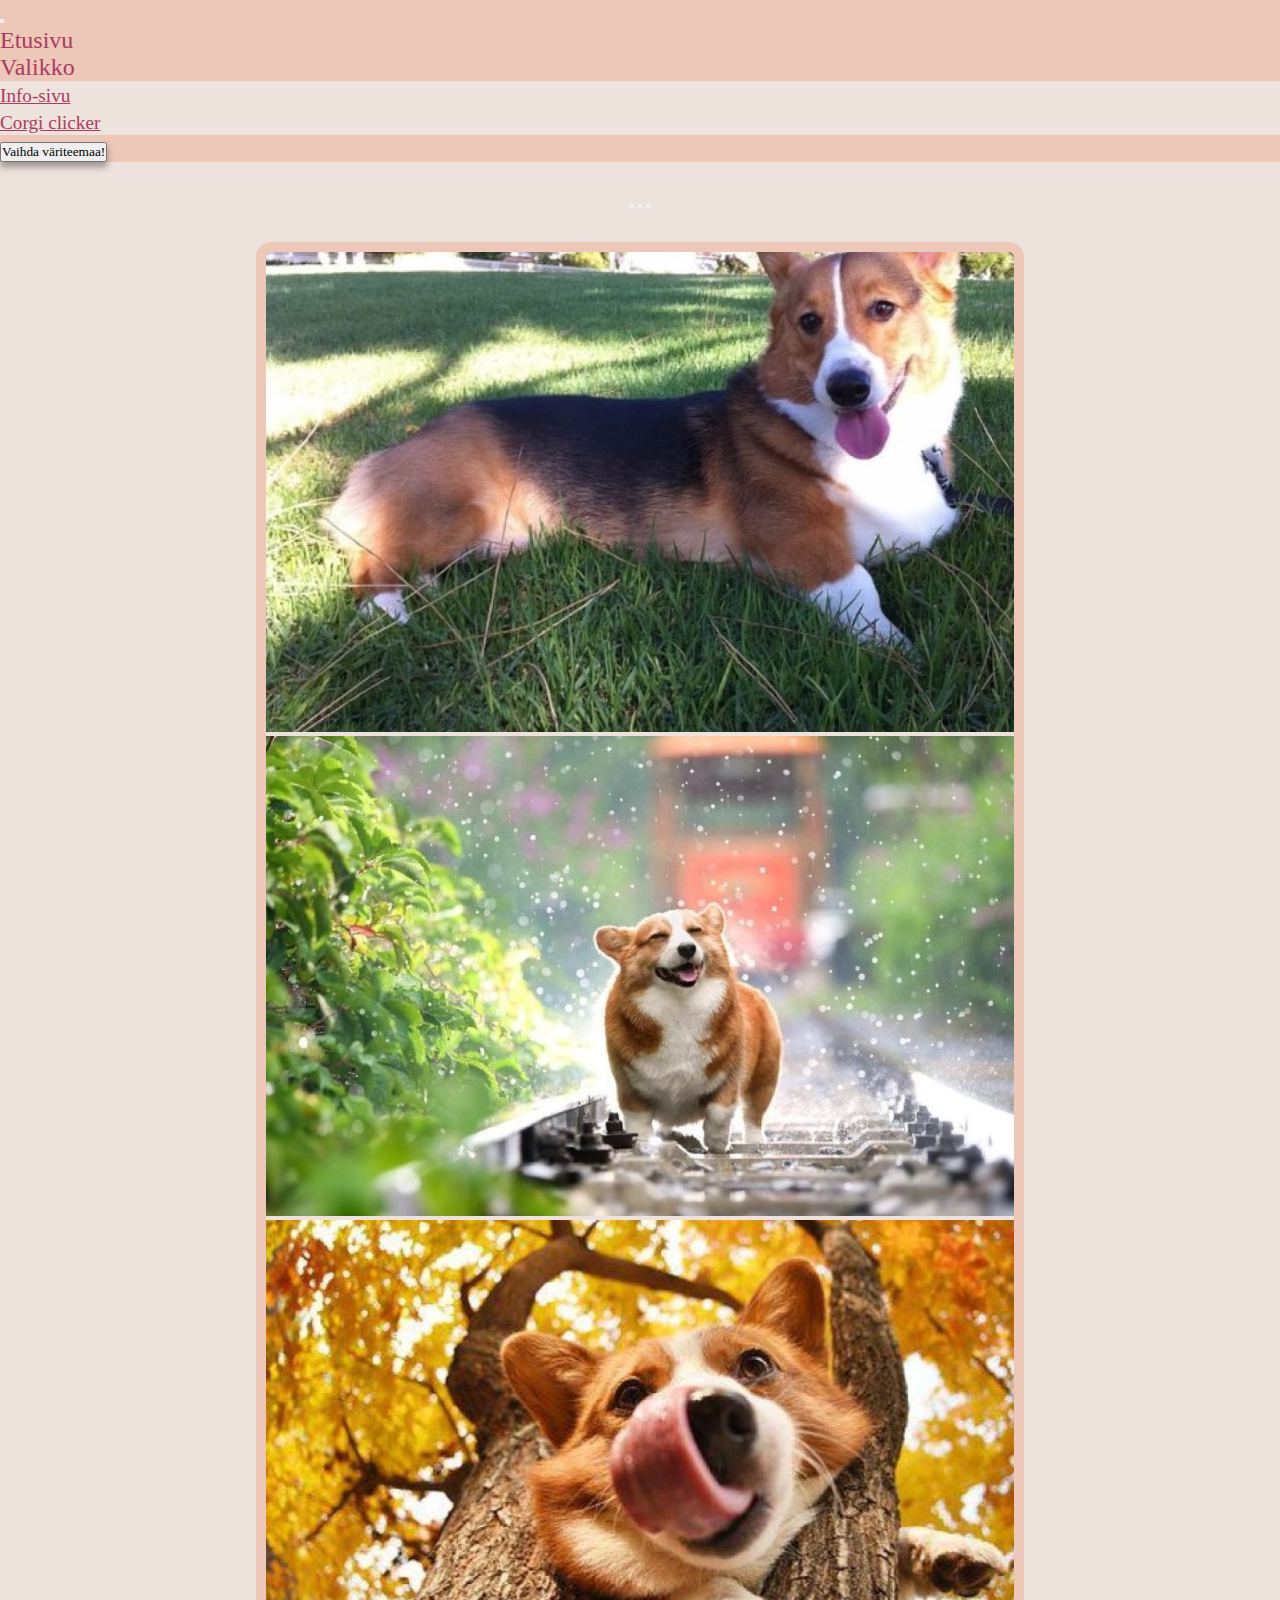
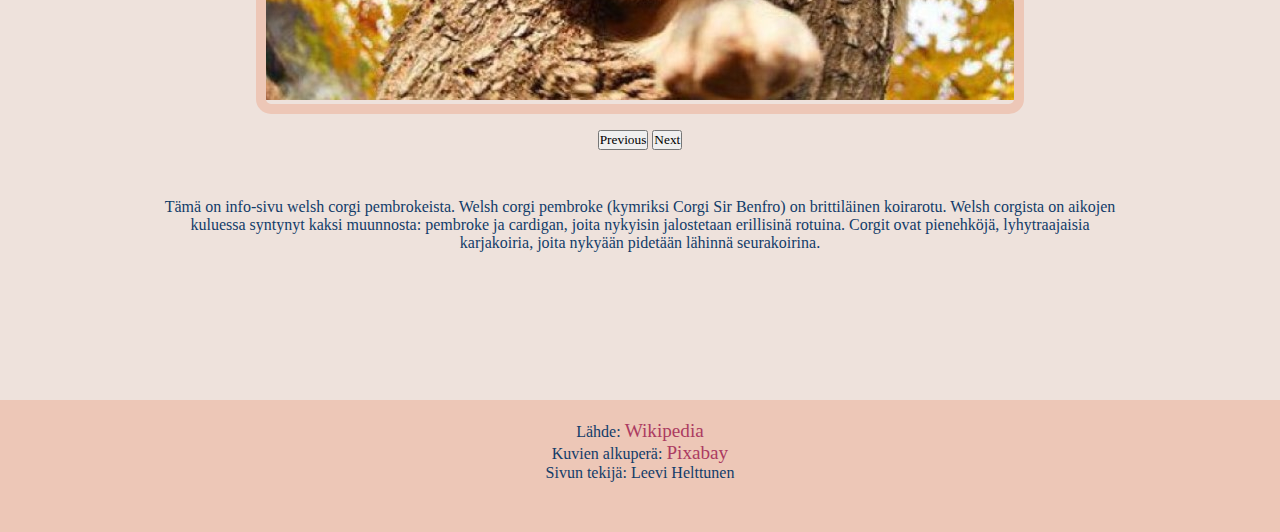
<file: index.html>
<!DOCTYPE html>
<html lang="en">

<head>
    <meta charset="UTF-8" />
    <meta http-equiv="X-UA-Compatible" content="IE=edge" />
    <meta name="viewport" content="width=device-width, initial-scale=1.0" />
    <title>Etusivu</title>
    <link href="https://cdn.jsdelivr.net/npm/bootstrap@5.1.3/dist/css/bootstrap.min.css" rel="stylesheet" integrity="sha384-1BmE4kWBq78iYhFldvKuhfTAU6auU8tT94WrHftjDbrCEXSU1oBoqyl2QvZ6jIW3" crossorigin="anonymous" />
    <link rel="stylesheet" href="styles/scss/built-styles.css" />
</head>

<body>
    <div class="header" id="header">
        <nav class="navbar navbar-expand-lg navbar-light">
            <div class="container-fluid">
                <button class="navbar-toggler collapsed" type="button" data-bs-toggle="collapse" data-bs-target="#navbarSupportedContent" aria-controls="navbarSupportedContent" aria-expanded="false" aria-label="Toggle navigation">
            <span class="navbar-toggler-icon"></span>
          </button>
                <div class="collapse navbar-collapse" id="navbarSupportedContent">
                    <ul class="navbar-nav me-auto mb-2 mb-lg-0">
                        <li class="nav-item">
                            <a class="nav-link active" aria-current="page" href="index.html">Etusivu</a>
                        </li>
                        <li class="nav-item dropdown">
                            <a class="nav-link dropdown-toggle" href="#" id="navbarDropdown" role="button" data-bs-toggle="dropdown" aria-expanded="false">
                  Valikko
                </a>
                            <ul class="dropdown-menu" aria-labelledby="navbarDropdown" id="dropdown-menu">
                                <li><a class="dropdown-item" href="pages/info.html">Info-sivu</a></li>
                                <li><a class="dropdown-item" href="pages/clicker.html">Corgi clicker</a></li>
                            </ul>
                        </li>
                    </ul>
                    <button class="btn btn-secondary" id="change-theme-btn">Vaihda väriteemaa!</button>
                </div>
            </div>
        </nav>
    </div>
    <div class="front-page-container container-fluid">
        <div class="row">
            <div id="carouselExampleIndicators" class="carousel slide" data-bs-ride="carousel">
                <div class="carousel-indicators">
                    <button type="button" data-bs-target="#carouselExampleIndicators" data-bs-slide-to="0" class="active" aria-current="true" aria-label="Slide 1"></button>
                    <button type="button" data-bs-target="#carouselExampleIndicators" data-bs-slide-to="1" aria-label="Slide 2"></button>
                    <button type="button" data-bs-target="#carouselExampleIndicators" data-bs-slide-to="2" aria-label="Slide 3"></button>
                </div>
                <div class="carousel-inner img-container" id="image-border">
                    <div class="carousel-item active">
                        <img src="images/etusivuCorgi.jpg" class="d-block w-100" alt="Corgi nurmikolla" />
                    </div>
                    <div class="carousel-item">
                        <img src="images/junacorgi.jpg" class="d-block w-100" alt="Corgi junaraiteilla" />
                    </div>
                    <div class="carousel-item">
                        <img src="images/puucorgi.jpg" class="d-block w-100" alt="Corgi puussa" />
                    </div>
                </div>
                <button class="carousel-control-prev" type="button" data-bs-target="#carouselExampleIndicators" data-bs-slide="prev">
            <span class="carousel-control-prev-icon" aria-hidden="true"></span>
            <span class="visually-hidden">Previous</span>
          </button>
                <button class="carousel-control-next" type="button" data-bs-target="#carouselExampleIndicators" data-bs-slide="next">
            <span class="carousel-control-next-icon" aria-hidden="true"></span>
            <span class="visually-hidden">Next</span>
          </button>
            </div>
        </div>
        <div class="row">
            <div class="text-content">
                Tämä on info-sivu welsh corgi pembrokeista. Welsh corgi pembroke (kymriksi Corgi Sir Benfro) on brittiläinen koirarotu. Welsh corgista on aikojen kuluessa syntynyt kaksi muunnosta: pembroke ja cardigan, joita nykyisin jalostetaan erillisinä rotuina. Corgit
                ovat pienehköjä, lyhytraajaisia karjakoiria, joita nykyään pidetään lähinnä seurakoirina.
            </div>
        </div>
    </div>
    <div class="footer" id="footer">
        <div class="row">
            <p class="col-4">
                Lähde: <a href="https://fi.wikipedia.org/wiki/Welsh_corgi_pembroke">Wikipedia</a>
            </p>
            <p class="col-4">Kuvien alkuperä: <a href="https://pixabay.com/fi/">Pixabay</a></p>
            <p class="col-4">Sivun tekijä: Leevi Helttunen</p>
        </div>
    </div>
    <script src="https://cdn.jsdelivr.net/npm/bootstrap@5.1.3/dist/js/bootstrap.bundle.min.js" integrity="sha384-ka7Sk0Gln4gmtz2MlQnikT1wXgYsOg+OMhuP+IlRH9sENBO0LRn5q+8nbTov4+1p" crossorigin="anonymous"></script>
    <script src="script/script.js"></script>
</body>

</html>
</file>
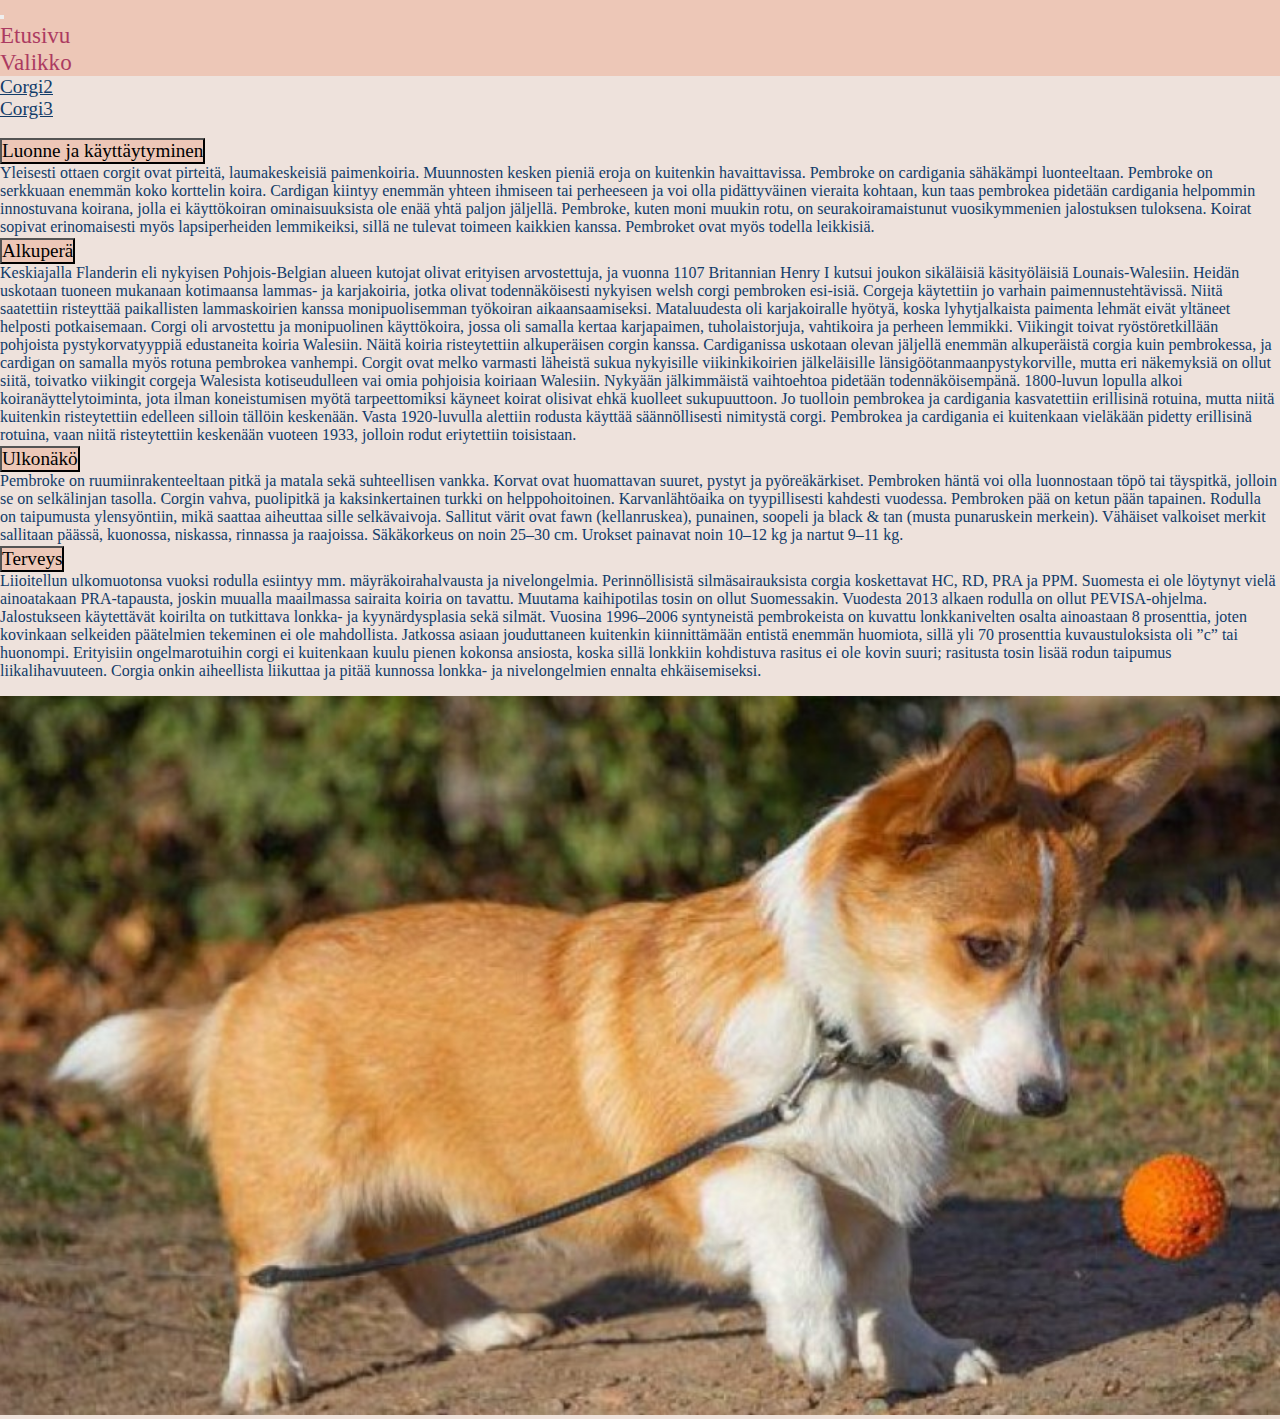
<file: page2.html>
<!DOCTYPE html>
<html lang="en">

<head>
    <meta charset="UTF-8" />
    <meta http-equiv="X-UA-Compatible" content="IE=edge" />
    <meta name="viewport" content="width=device-width, initial-scale=1.0" />
    <title>page2</title>
    <link href="https://cdn.jsdelivr.net/npm/bootstrap@5.1.3/dist/css/bootstrap.min.css" rel="stylesheet" integrity="sha384-1BmE4kWBq78iYhFldvKuhfTAU6auU8tT94WrHftjDbrCEXSU1oBoqyl2QvZ6jIW3" crossorigin="anonymous" />
    <link rel="stylesheet" href="styles.css" />
</head>

<body>
    <nav class="navbar navbar-expand-lg navbar-light">
        <div class="container-fluid">
            <button class="navbar-toggler" type="button" data-bs-toggle="collapse" data-bs-target="#navbarSupportedContent" aria-controls="navbarSupportedContent" aria-expanded="false" aria-label="Toggle navigation">
          <span class="navbar-toggler-icon"></span>
        </button>
            <div class="collapse navbar-collapse" id="navbarSupportedContent">
                <ul class="navbar-nav me-auto mb-2 mb-lg-0">
                    <li class="nav-item">
                        <a class="nav-link active" aria-current="page" href="Index.html">Etusivu</a>
                    </li>
                    <li class="nav-item dropdown">
                        <a class="nav-link dropdown-toggle" href="#" id="navbarDropdown" role="button" data-bs-toggle="dropdown" aria-expanded="false">
                Valikko
              </a>
                        <ul class="dropdown-menu" aria-labelledby="navbarDropdown">
                            <li><a class="dropdown-item" href="page2.html">Corgi2</a></li>
                            <li><a class="dropdown-item" href="page3.html">Corgi3</a></li>
                        </ul>
                    </li>
            </div>
        </div>
    </nav>
    <div class="container-fluid">
        <div class="row">
            <div class="accordion col-8" id="accordionExample">
                <div class="accordion-item">
                    <h2 class="accordion-header" id="headingOne">
                        <button class="accordion-button" type="button" data-bs-toggle="collapse" data-bs-target="#collapseOne" aria-expanded="true" aria-controls="collapseOne">
              Luonne ja käyttäytyminen
            </button>
                    </h2>
                    <div id="collapseOne" class="accordion-collapse collapse show" aria-labelledby="headingOne" data-bs-parent="#accordionExample">
                        <div class="accordion-body">
                            Yleisesti ottaen corgit ovat pirteitä, laumakeskeisiä paimenkoiria. Muunnosten kesken pieniä eroja on kuitenkin havaittavissa. Pembroke on cardigania sähäkämpi luonteeltaan. Pembroke on serkkuaan enemmän koko korttelin koira. Cardigan kiintyy enemmän
                            yhteen ihmiseen tai perheeseen ja voi olla pidättyväinen vieraita kohtaan, kun taas pembrokea pidetään cardigania helpommin innostuvana koirana, jolla ei käyttökoiran ominaisuuksista ole enää yhtä paljon jäljellä. Pembroke,
                            kuten moni muukin rotu, on seurakoiramaistunut vuosikymmenien jalostuksen tuloksena. Koirat sopivat erinomaisesti myös lapsiperheiden lemmikeiksi, sillä ne tulevat toimeen kaikkien kanssa. Pembroket ovat myös todella leikkisiä.
                        </div>
                    </div>
                </div>
                <div class="accordion-item">
                    <h2 class="accordion-header" id="headingTwo">
                        <button class="accordion-button collapsed" type="button" data-bs-toggle="collapse" data-bs-target="#collapseTwo" aria-expanded="false" aria-controls="collapseTwo">
              Alkuperä
            </button>
                    </h2>
                    <div id="collapseTwo" class="accordion-collapse collapse" aria-labelledby="headingTwo" data-bs-parent="#accordionExample">
                        <div class="accordion-body">
                            Keskiajalla Flanderin eli nykyisen Pohjois-Belgian alueen kutojat olivat erityisen arvostettuja, ja vuonna 1107 Britannian Henry I kutsui joukon sikäläisiä käsityöläisiä Lounais-Walesiin. Heidän uskotaan tuoneen mukanaan kotimaansa lammas- ja karjakoiria,
                            jotka olivat todennäköisesti nykyisen welsh corgi pembroken esi-isiä. Corgeja käytettiin jo varhain paimennustehtävissä. Niitä saatettiin risteyttää paikallisten lammaskoirien kanssa monipuolisemman työkoiran aikaansaamiseksi.
                            Mataluudesta oli karjakoiralle hyötyä, koska lyhytjalkaista paimenta lehmät eivät yltäneet helposti potkaisemaan. Corgi oli arvostettu ja monipuolinen käyttökoira, jossa oli samalla kertaa karjapaimen, tuholaistorjuja, vahtikoira
                            ja perheen lemmikki. Viikingit toivat ryöstöretkillään pohjoista pystykorvatyyppiä edustaneita koiria Walesiin. Näitä koiria risteytettiin alkuperäisen corgin kanssa. Cardiganissa uskotaan olevan jäljellä enemmän alkuperäistä
                            corgia kuin pembrokessa, ja cardigan on samalla myös rotuna pembrokea vanhempi. Corgit ovat melko varmasti läheistä sukua nykyisille viikinkikoirien jälkeläisille länsigöötanmaanpystykorville, mutta eri näkemyksiä on ollut
                            siitä, toivatko viikingit corgeja Walesista kotiseudulleen vai omia pohjoisia koiriaan Walesiin. Nykyään jälkimmäistä vaihtoehtoa pidetään todennäköisempänä. 1800-luvun lopulla alkoi koiranäyttelytoiminta, jota ilman koneistumisen
                            myötä tarpeettomiksi käyneet koirat olisivat ehkä kuolleet sukupuuttoon. Jo tuolloin pembrokea ja cardigania kasvatettiin erillisinä rotuina, mutta niitä kuitenkin risteytettiin edelleen silloin tällöin keskenään. Vasta 1920-luvulla
                            alettiin rodusta käyttää säännöllisesti nimitystä corgi. Pembrokea ja cardigania ei kuitenkaan vieläkään pidetty erillisinä rotuina, vaan niitä risteytettiin keskenään vuoteen 1933, jolloin rodut eriytettiin toisistaan.
                        </div>
                    </div>
                </div>
                <div class="accordion-item">
                    <h2 class="accordion-header" id="headingThree">
                        <button class="accordion-button collapsed" type="button" data-bs-toggle="collapse" data-bs-target="#collapseThree" aria-expanded="false" aria-controls="collapseThree">
              Ulkonäkö
            </button>
                    </h2>
                    <div id="collapseThree" class="accordion-collapse collapse" aria-labelledby="headingThree" data-bs-parent="#accordionExample">
                        <div class="accordion-body">
                            Pembroke on ruumiinrakenteeltaan pitkä ja matala sekä suhteellisen vankka. Korvat ovat huomattavan suuret, pystyt ja pyöreäkärkiset. Pembroken häntä voi olla luonnostaan töpö tai täyspitkä, jolloin se on selkälinjan tasolla. Corgin vahva, puolipitkä ja
                            kaksinkertainen turkki on helppohoitoinen. Karvanlähtöaika on tyypillisesti kahdesti vuodessa. Pembroken pää on ketun pään tapainen. Rodulla on taipumusta ylensyöntiin, mikä saattaa aiheuttaa sille selkävaivoja. Sallitut värit
                            ovat fawn (kellanruskea), punainen, soopeli ja black & tan (musta punaruskein merkein). Vähäiset valkoiset merkit sallitaan päässä, kuonossa, niskassa, rinnassa ja raajoissa. Säkäkorkeus on noin 25–30 cm. Urokset painavat noin
                            10–12 kg ja nartut 9–11 kg.
                        </div>
                    </div>
                </div>
                <div class="accordion-item">
                    <h2 class="accordion-header" id="headingFour">
                        <button class="accordion-button collapsed" type="button" data-bs-toggle="collapse" data-bs-target="#collapseFour" aria-expanded="false" aria-controls="collapseFour">
              Terveys
            </button>
                    </h2>
                    <div id="collapseFour" class="accordion-collapse collapse" aria-labelledby="headingFour" data-bs-parent="#accordionExample">
                        <div class="accordion-body">
                            Liioitellun ulkomuotonsa vuoksi rodulla esiintyy mm. mäyräkoirahalvausta ja nivelongelmia. Perinnöllisistä silmäsairauksista corgia koskettavat HC, RD, PRA ja PPM. Suomesta ei ole löytynyt vielä ainoatakaan PRA-tapausta, joskin muualla maailmassa sairaita
                            koiria on tavattu. Muutama kaihipotilas tosin on ollut Suomessakin. Vuodesta 2013 alkaen rodulla on ollut PEVISA-ohjelma. Jalostukseen käytettävät koirilta on tutkittava lonkka- ja kyynärdysplasia sekä silmät. Vuosina 1996–2006
                            syntyneistä pembrokeista on kuvattu lonkkanivelten osalta ainoastaan 8 prosenttia, joten kovinkaan selkeiden päätelmien tekeminen ei ole mahdollista. Jatkossa asiaan jouduttaneen kuitenkin kiinnittämään entistä enemmän huomiota,
                            sillä yli 70 prosenttia kuvaustuloksista oli ”c” tai huonompi. Erityisiin ongelmarotuihin corgi ei kuitenkaan kuulu pienen kokonsa ansiosta, koska sillä lonkkiin kohdistuva rasitus ei ole kovin suuri; rasitusta tosin lisää
                            rodun taipumus liikalihavuuteen. Corgia onkin aiheellista liikuttaa ja pitää kunnossa lonkka- ja nivelongelmien ennalta ehkäisemiseksi.
                        </div>
                    </div>
                </div>
            </div>
            <div class="col-4"> <img src="images/leikkicorgi.jpg" alt="Corgi leikkimässä" id="accordion-corgi"></div>
        </div>
    </div>
    <script src="https://cdn.jsdelivr.net/npm/bootstrap@5.1.3/dist/js/bootstrap.bundle.min.js" integrity="sha384-ka7Sk0Gln4gmtz2MlQnikT1wXgYsOg+OMhuP+IlRH9sENBO0LRn5q+8nbTov4+1p" crossorigin="anonymous"></script>
    <script src="script.js"></script>
</body>

</html>
</file>
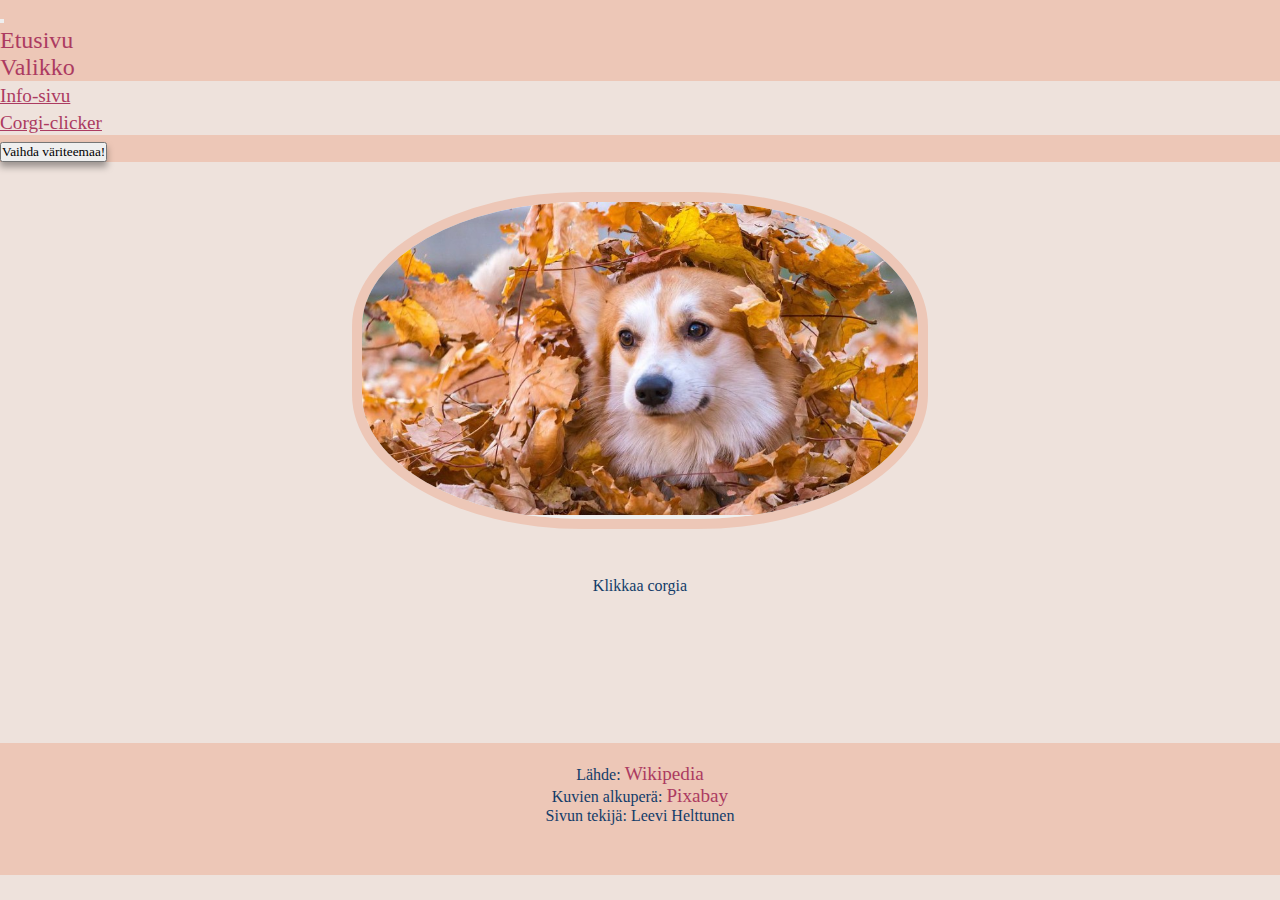
<file: pages/clicker.html>
<!DOCTYPE html>
<html lang="en">

<head>
    <meta charset="UTF-8" />
    <meta http-equiv="X-UA-Compatible" content="IE=edge" />
    <meta name="viewport" content="width=device-width, initial-scale=1.0" />
    <title>Clicker</title>
    <link href="https://cdn.jsdelivr.net/npm/bootstrap@5.1.3/dist/css/bootstrap.min.css" rel="stylesheet" integrity="sha384-1BmE4kWBq78iYhFldvKuhfTAU6auU8tT94WrHftjDbrCEXSU1oBoqyl2QvZ6jIW3" crossorigin="anonymous" />
    <link rel="stylesheet" href="../styles/scss/built-styles.css" />
</head>

<body>
    <div class="header" id="header">
        <nav class="navbar navbar-expand-lg navbar-light">
            <div class="container-fluid">
                <button class="navbar-toggler" type="button" data-bs-toggle="collapse" data-bs-target="#navbarSupportedContent" aria-controls="navbarSupportedContent" aria-expanded="false" aria-label="Toggle navigation">
            <span class="navbar-toggler-icon"></span>
          </button>
                <div class="collapse navbar-collapse" id="navbarSupportedContent">
                    <ul class="navbar-nav me-auto mb-2 mb-lg-0">
                        <li class="nav-item">
                            <a class="nav-link active" aria-current="page" href="../index.html">Etusivu</a>
                        </li>
                        <li class="nav-item dropdown">
                            <a class="nav-link dropdown-toggle" href="#" id="navbarDropdown" role="button" data-bs-toggle="dropdown" aria-expanded="false">
                  Valikko
                </a>
                            <ul class="dropdown-menu" aria-labelledby="navbarDropdown" id="dropdown-menu">
                                <li><a class="dropdown-item" href="info.html">Info-sivu</a></li>
                                <li><a class="dropdown-item" href="clicker.html">Corgi-clicker</a></li>
                            </ul>
                        </li>
                    </ul>
                    <button class="btn btn-secondary" id="change-theme-btn">Vaihda väriteemaa!</button>
                </div>
            </div>
        </nav>
    </div>
    <div class="third-page-container container-fluid">
        <div class="row">
            <div class="img-container clicker-img" id="image-border">
                <button type="button" class="btn" id="clicker-button">
            <img src="../images/clickercorgi.jpg" alt="Corgi lehdissä" id="clicker-corgi" />
          </button>
            </div>
        </div>
        <div class="row">
            <div>
                <p class="text-content">Klikkaa corgia</p>
            </div>
        </div>
        <div class="row">
            <div id="counter"></div>
            <div id="cheer"></div>
            <div id="print-emoji"></div>
        </div>
    </div>
    </div>
    <div class="footer" id="footer">
        <div class="row">
            <p class="col-4">
                Lähde: <a href="https://fi.wikipedia.org/wiki/Welsh_corgi_pembroke">Wikipedia</a>
            </p>
            <p class="col-4">Kuvien alkuperä: <a href="https://pixabay.com/fi/">Pixabay</a></p>
            <p class="col-4">Sivun tekijä: Leevi Helttunen</p>
        </div>
    </div>
    <script src="https://cdn.jsdelivr.net/npm/bootstrap@5.1.3/dist/js/bootstrap.bundle.min.js" integrity="sha384-ka7Sk0Gln4gmtz2MlQnikT1wXgYsOg+OMhuP+IlRH9sENBO0LRn5q+8nbTov4+1p" crossorigin="anonymous"></script>
    <script src="../script/script.js"></script>
    <script src="../script/clicker.js"></script>
</body>

</html>
</file>
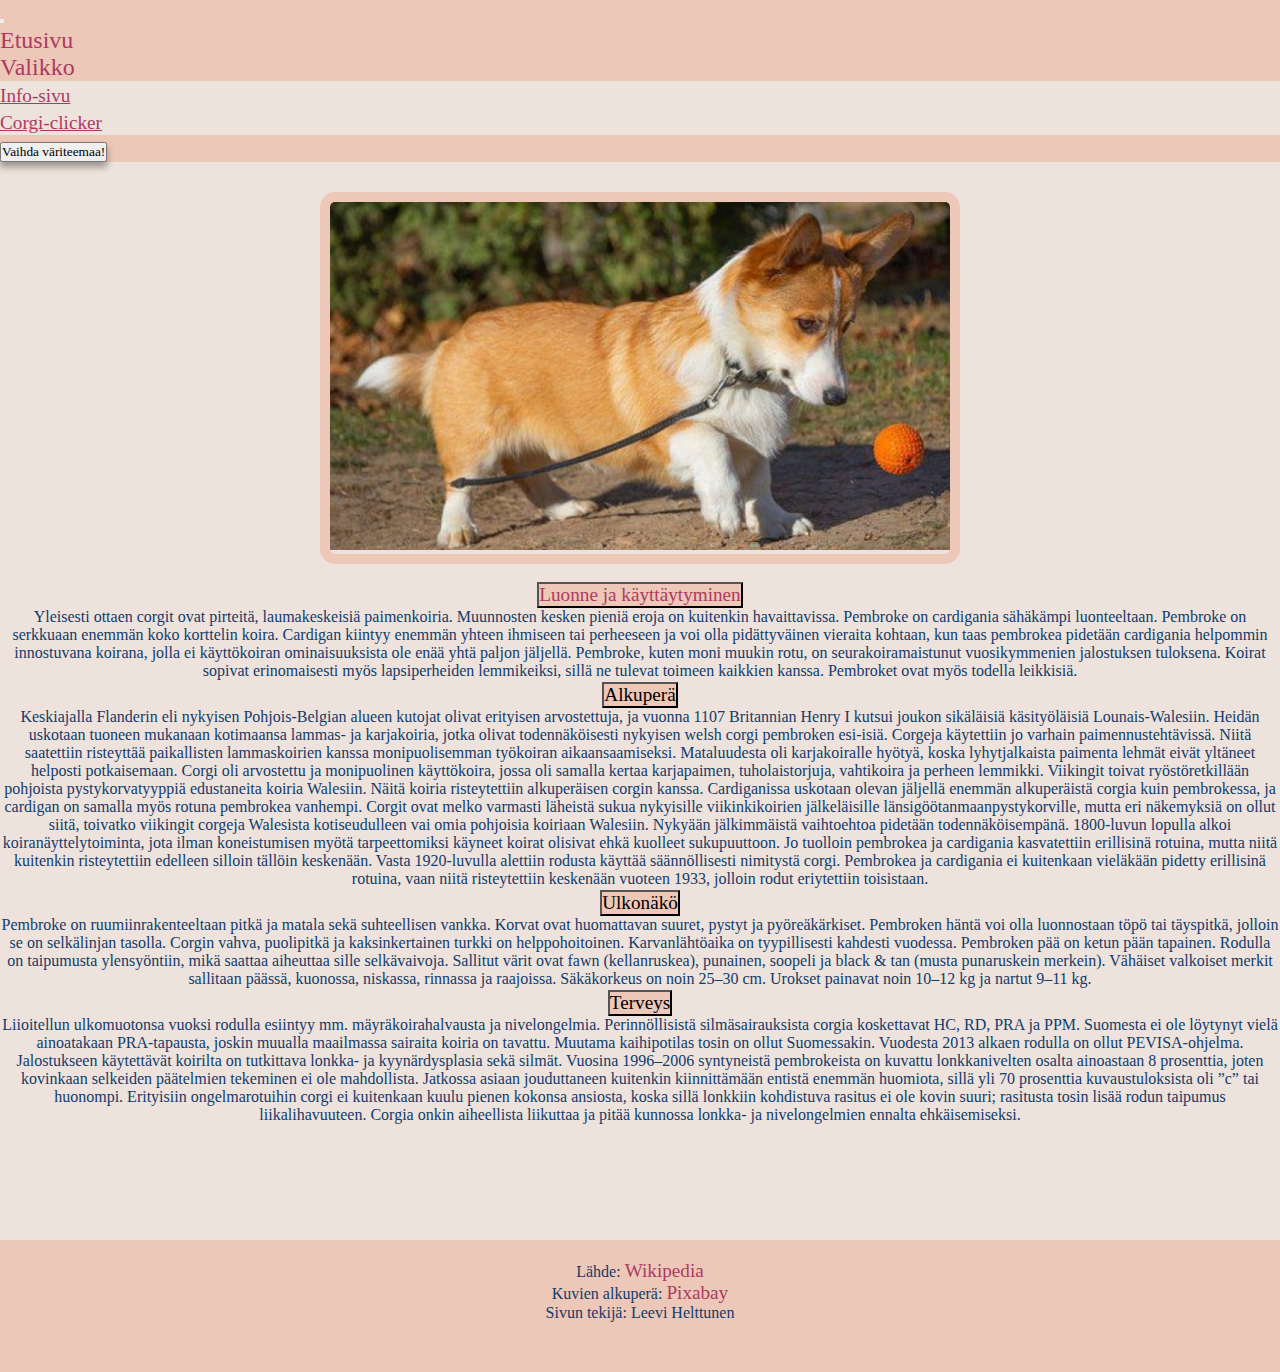
<file: pages/info.html>
<!DOCTYPE html>
<html lang="en">

<head>
    <meta charset="UTF-8" />
    <meta http-equiv="X-UA-Compatible" content="IE=edge" />
    <meta name="viewport" content="width=device-width, initial-scale=1.0" />
    <title>Info-sivu</title>
    <link href="https://cdn.jsdelivr.net/npm/bootstrap@5.1.3/dist/css/bootstrap.min.css" rel="stylesheet" integrity="sha384-1BmE4kWBq78iYhFldvKuhfTAU6auU8tT94WrHftjDbrCEXSU1oBoqyl2QvZ6jIW3" crossorigin="anonymous" />
    <link rel="stylesheet" href="../styles/scss/built-styles.css" />
</head>

<body>
    <div class="header" id="header">
        <nav class="navbar navbar-expand-lg navbar-light">
            <div class="container-fluid">
                <button class="navbar-toggler" type="button" data-bs-toggle="collapse" data-bs-target="#navbarSupportedContent" aria-controls="navbarSupportedContent" aria-expanded="false" aria-label="Toggle navigation">
            <span class="navbar-toggler-icon"></span>
          </button>
                <div class="collapse navbar-collapse" id="navbarSupportedContent">
                    <ul class="navbar-nav me-auto mb-2 mb-lg-0">
                        <li class="nav-item">
                            <a class="nav-link active" aria-current="page" href="../index.html">Etusivu</a>
                        </li>
                        <li class="nav-item dropdown">
                            <a class="nav-link dropdown-toggle" href="#" id="navbarDropdown" role="button" data-bs-toggle="dropdown" aria-expanded="false">
                  Valikko
                </a>
                            <ul class="dropdown-menu" aria-labelledby="navbarDropdown" id="dropdown-menu">
                                <li><a class="dropdown-item" href="info.html">Info-sivu</a></li>
                                <li><a class="dropdown-item" href="clicker.html">Corgi-clicker</a></li>
                            </ul>
                        </li>
                    </ul>
                    <button class="btn btn-secondary" id="change-theme-btn">Vaihda väriteemaa!</button>
                </div>
            </div>
        </nav>
    </div>
    <div class="second-page-container container-fluid">
        <div class="row">
            <div class="img-container accordion-img" id="image-border">
                <img src="../images/leikkicorgi.jpg" alt="Corgi leikkimässä" id="accordion-corgi" />
            </div>
        </div>
        <div class="row">
            <div class="accordion col-12" id="accordionExample">
                <div class="accordion-item">
                    <h2 class="accordion-header" id="headingOne">
                        <button class="accordion-button" type="button" data-bs-toggle="collapse" data-bs-target="#collapseOne" aria-expanded="true" aria-controls="collapseOne">
                Luonne ja käyttäytyminen
              </button>
                    </h2>
                    <div id="collapseOne" class="accordion-collapse collapse show" aria-labelledby="headingOne" data-bs-parent="#accordionExample">
                        <div class="accordion-body">
                            Yleisesti ottaen corgit ovat pirteitä, laumakeskeisiä paimenkoiria. Muunnosten kesken pieniä eroja on kuitenkin havaittavissa. Pembroke on cardigania sähäkämpi luonteeltaan. Pembroke on serkkuaan enemmän koko korttelin koira. Cardigan kiintyy enemmän
                            yhteen ihmiseen tai perheeseen ja voi olla pidättyväinen vieraita kohtaan, kun taas pembrokea pidetään cardigania helpommin innostuvana koirana, jolla ei käyttökoiran ominaisuuksista ole enää yhtä paljon jäljellä. Pembroke,
                            kuten moni muukin rotu, on seurakoiramaistunut vuosikymmenien jalostuksen tuloksena. Koirat sopivat erinomaisesti myös lapsiperheiden lemmikeiksi, sillä ne tulevat toimeen kaikkien kanssa. Pembroket ovat myös todella leikkisiä.
                        </div>
                    </div>
                </div>
                <div class="accordion-item">
                    <h2 class="accordion-header" id="headingTwo">
                        <button class="accordion-button collapsed" type="button" data-bs-toggle="collapse" data-bs-target="#collapseTwo" aria-expanded="false" aria-controls="collapseTwo">
                Alkuperä
              </button>
                    </h2>
                    <div id="collapseTwo" class="accordion-collapse collapse" aria-labelledby="headingTwo" data-bs-parent="#accordionExample">
                        <div class="accordion-body">
                            Keskiajalla Flanderin eli nykyisen Pohjois-Belgian alueen kutojat olivat erityisen arvostettuja, ja vuonna 1107 Britannian Henry I kutsui joukon sikäläisiä käsityöläisiä Lounais-Walesiin. Heidän uskotaan tuoneen mukanaan kotimaansa lammas- ja karjakoiria,
                            jotka olivat todennäköisesti nykyisen welsh corgi pembroken esi-isiä. Corgeja käytettiin jo varhain paimennustehtävissä. Niitä saatettiin risteyttää paikallisten lammaskoirien kanssa monipuolisemman työkoiran aikaansaamiseksi.
                            Mataluudesta oli karjakoiralle hyötyä, koska lyhytjalkaista paimenta lehmät eivät yltäneet helposti potkaisemaan. Corgi oli arvostettu ja monipuolinen käyttökoira, jossa oli samalla kertaa karjapaimen, tuholaistorjuja, vahtikoira
                            ja perheen lemmikki. Viikingit toivat ryöstöretkillään pohjoista pystykorvatyyppiä edustaneita koiria Walesiin. Näitä koiria risteytettiin alkuperäisen corgin kanssa. Cardiganissa uskotaan olevan jäljellä enemmän alkuperäistä
                            corgia kuin pembrokessa, ja cardigan on samalla myös rotuna pembrokea vanhempi. Corgit ovat melko varmasti läheistä sukua nykyisille viikinkikoirien jälkeläisille länsigöötanmaanpystykorville, mutta eri näkemyksiä on ollut
                            siitä, toivatko viikingit corgeja Walesista kotiseudulleen vai omia pohjoisia koiriaan Walesiin. Nykyään jälkimmäistä vaihtoehtoa pidetään todennäköisempänä. 1800-luvun lopulla alkoi koiranäyttelytoiminta, jota ilman koneistumisen
                            myötä tarpeettomiksi käyneet koirat olisivat ehkä kuolleet sukupuuttoon. Jo tuolloin pembrokea ja cardigania kasvatettiin erillisinä rotuina, mutta niitä kuitenkin risteytettiin edelleen silloin tällöin keskenään. Vasta 1920-luvulla
                            alettiin rodusta käyttää säännöllisesti nimitystä corgi. Pembrokea ja cardigania ei kuitenkaan vieläkään pidetty erillisinä rotuina, vaan niitä risteytettiin keskenään vuoteen 1933, jolloin rodut eriytettiin toisistaan.
                        </div>
                    </div>
                </div>
                <div class="accordion-item">
                    <h2 class="accordion-header" id="headingThree">
                        <button class="accordion-button collapsed" type="button" data-bs-toggle="collapse" data-bs-target="#collapseThree" aria-expanded="false" aria-controls="collapseThree">
                Ulkonäkö
              </button>
                    </h2>
                    <div id="collapseThree" class="accordion-collapse collapse" aria-labelledby="headingThree" data-bs-parent="#accordionExample">
                        <div class="accordion-body">
                            Pembroke on ruumiinrakenteeltaan pitkä ja matala sekä suhteellisen vankka. Korvat ovat huomattavan suuret, pystyt ja pyöreäkärkiset. Pembroken häntä voi olla luonnostaan töpö tai täyspitkä, jolloin se on selkälinjan tasolla. Corgin vahva, puolipitkä ja
                            kaksinkertainen turkki on helppohoitoinen. Karvanlähtöaika on tyypillisesti kahdesti vuodessa. Pembroken pää on ketun pään tapainen. Rodulla on taipumusta ylensyöntiin, mikä saattaa aiheuttaa sille selkävaivoja. Sallitut värit
                            ovat fawn (kellanruskea), punainen, soopeli ja black & tan (musta punaruskein merkein). Vähäiset valkoiset merkit sallitaan päässä, kuonossa, niskassa, rinnassa ja raajoissa. Säkäkorkeus on noin 25–30 cm. Urokset painavat noin
                            10–12 kg ja nartut 9–11 kg.
                        </div>
                    </div>
                </div>
                <div class="accordion-item">
                    <h2 class="accordion-header" id="headingFour">
                        <button class="accordion-button collapsed" type="button" data-bs-toggle="collapse" data-bs-target="#collapseFour" aria-expanded="false" aria-controls="collapseFour">
                Terveys
              </button>
                    </h2>
                    <div id="collapseFour" class="accordion-collapse collapse" aria-labelledby="headingFour" data-bs-parent="#accordionExample">
                        <div class="accordion-body">
                            Liioitellun ulkomuotonsa vuoksi rodulla esiintyy mm. mäyräkoirahalvausta ja nivelongelmia. Perinnöllisistä silmäsairauksista corgia koskettavat HC, RD, PRA ja PPM. Suomesta ei ole löytynyt vielä ainoatakaan PRA-tapausta, joskin muualla maailmassa sairaita
                            koiria on tavattu. Muutama kaihipotilas tosin on ollut Suomessakin. Vuodesta 2013 alkaen rodulla on ollut PEVISA-ohjelma. Jalostukseen käytettävät koirilta on tutkittava lonkka- ja kyynärdysplasia sekä silmät. Vuosina 1996–2006
                            syntyneistä pembrokeista on kuvattu lonkkanivelten osalta ainoastaan 8 prosenttia, joten kovinkaan selkeiden päätelmien tekeminen ei ole mahdollista. Jatkossa asiaan jouduttaneen kuitenkin kiinnittämään entistä enemmän huomiota,
                            sillä yli 70 prosenttia kuvaustuloksista oli ”c” tai huonompi. Erityisiin ongelmarotuihin corgi ei kuitenkaan kuulu pienen kokonsa ansiosta, koska sillä lonkkiin kohdistuva rasitus ei ole kovin suuri; rasitusta tosin lisää
                            rodun taipumus liikalihavuuteen. Corgia onkin aiheellista liikuttaa ja pitää kunnossa lonkka- ja nivelongelmien ennalta ehkäisemiseksi.
                        </div>
                    </div>
                </div>
            </div>
        </div>
    </div>
    <div class="footer" id="footer">
        <div class="row">
            <p class="col-4">
                Lähde: <a href="https://fi.wikipedia.org/wiki/Welsh_corgi_pembroke">Wikipedia</a>
            </p>
            <p class="col-4">Kuvien alkuperä: <a href="https://pixabay.com/fi/">Pixabay</a></p>
            <p class="col-4">Sivun tekijä: Leevi Helttunen</p>
        </div>
    </div>
    <script src="https://cdn.jsdelivr.net/npm/bootstrap@5.1.3/dist/js/bootstrap.bundle.min.js" integrity="sha384-ka7Sk0Gln4gmtz2MlQnikT1wXgYsOg+OMhuP+IlRH9sENBO0LRn5q+8nbTov4+1p" crossorigin="anonymous"></script>
    <script src="../script/script.js"></script>
</body>

</html>
</file>
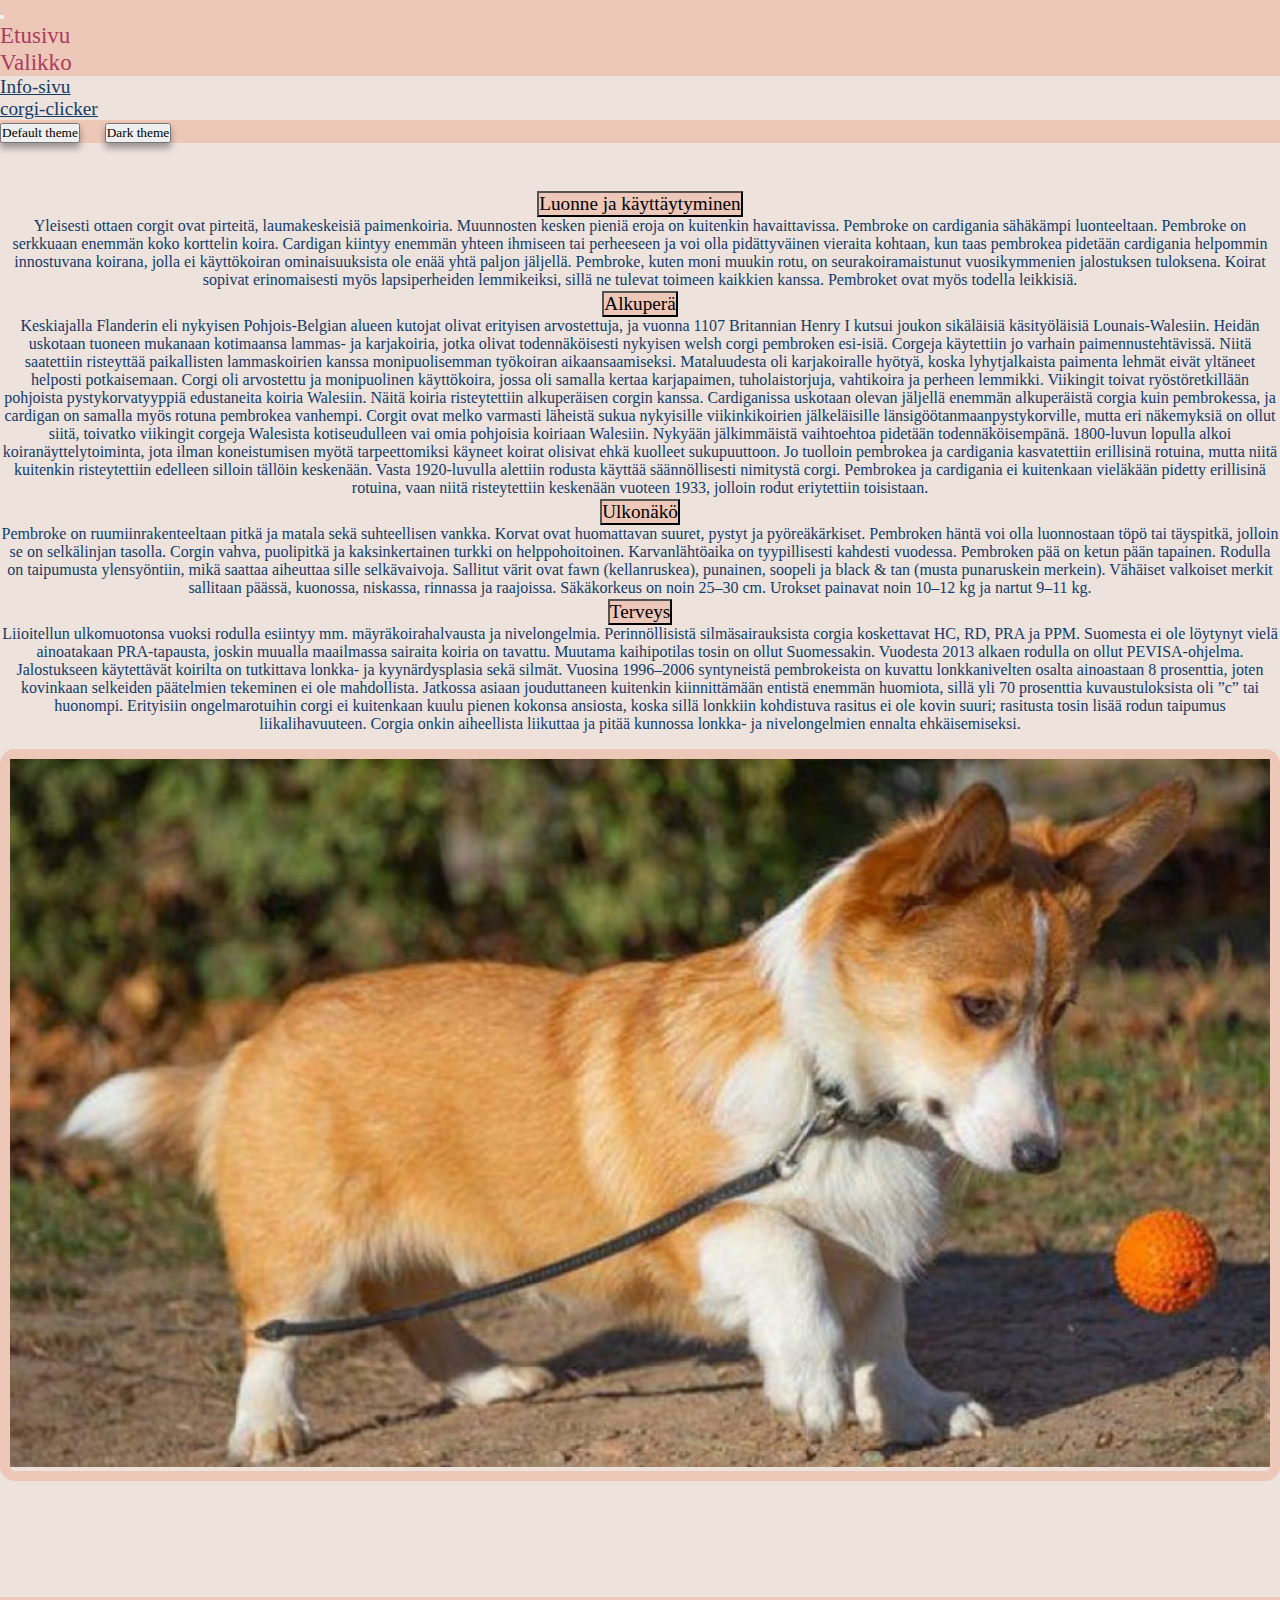
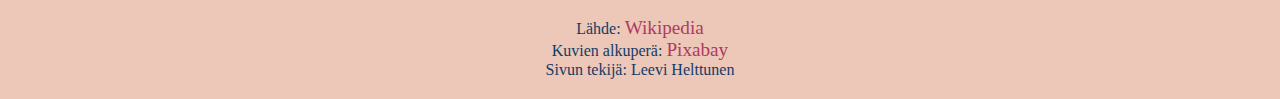
<file: pages/page2.html>
<!DOCTYPE html>
<html lang="en">

<head>
    <meta charset="UTF-8" />
    <meta http-equiv="X-UA-Compatible" content="IE=edge" />
    <meta name="viewport" content="width=device-width, initial-scale=1.0" />
    <title>Info-sivu</title>
    <link href="https://cdn.jsdelivr.net/npm/bootstrap@5.1.3/dist/css/bootstrap.min.css" rel="stylesheet" integrity="sha384-1BmE4kWBq78iYhFldvKuhfTAU6auU8tT94WrHftjDbrCEXSU1oBoqyl2QvZ6jIW3" crossorigin="anonymous" />
    <link rel="stylesheet" href="../styles.css" />
</head>

<body>
    <div class="header">
        <nav class="navbar navbar-expand-lg navbar-light">
            <div class="container-fluid">
                <button class="navbar-toggler" type="button" data-bs-toggle="collapse" data-bs-target="#navbarSupportedContent" aria-controls="navbarSupportedContent" aria-expanded="false" aria-label="Toggle navigation">
            <span class="navbar-toggler-icon"></span>
          </button>
                <div class="collapse navbar-collapse" id="navbarSupportedContent">
                    <ul class="navbar-nav me-auto mb-2 mb-lg-0">
                        <li class="nav-item">
                            <a class="nav-link active" aria-current="page" href="../index.html">Etusivu</a>
                        </li>
                        <li class="nav-item dropdown">
                            <a class="nav-link dropdown-toggle" href="#" id="navbarDropdown" role="button" data-bs-toggle="dropdown" aria-expanded="false">
                  Valikko
                </a>
                            <ul class="dropdown-menu" aria-labelledby="navbarDropdown">
                                <li><a class="dropdown-item" href="page2.html">Info-sivu</a></li>
                                <li><a class="dropdown-item" href="page3.html">corgi-clicker</a></li>
                            </ul>
                        </li>
                    </ul>
                    <button class="btn btn-light">Default theme</button>
                    <button class="btn btn-dark">Dark theme</button>
                </div>
            </div>
        </nav>
    </div>
    <div class="second-page-container container-fluid">
        <div class="row">
            <div class="accordion col-8" id="accordionExample">
                <div class="accordion-item">
                    <h2 class="accordion-header" id="headingOne">
                        <button class="accordion-button" type="button" data-bs-toggle="collapse" data-bs-target="#collapseOne" aria-expanded="true" aria-controls="collapseOne">
                Luonne ja käyttäytyminen
              </button>
                    </h2>
                    <div id="collapseOne" class="accordion-collapse collapse show" aria-labelledby="headingOne" data-bs-parent="#accordionExample">
                        <div class="accordion-body">
                            Yleisesti ottaen corgit ovat pirteitä, laumakeskeisiä paimenkoiria. Muunnosten kesken pieniä eroja on kuitenkin havaittavissa. Pembroke on cardigania sähäkämpi luonteeltaan. Pembroke on serkkuaan enemmän koko korttelin koira. Cardigan kiintyy enemmän
                            yhteen ihmiseen tai perheeseen ja voi olla pidättyväinen vieraita kohtaan, kun taas pembrokea pidetään cardigania helpommin innostuvana koirana, jolla ei käyttökoiran ominaisuuksista ole enää yhtä paljon jäljellä. Pembroke,
                            kuten moni muukin rotu, on seurakoiramaistunut vuosikymmenien jalostuksen tuloksena. Koirat sopivat erinomaisesti myös lapsiperheiden lemmikeiksi, sillä ne tulevat toimeen kaikkien kanssa. Pembroket ovat myös todella leikkisiä.
                        </div>
                    </div>
                </div>
                <div class="accordion-item">
                    <h2 class="accordion-header" id="headingTwo">
                        <button class="accordion-button collapsed" type="button" data-bs-toggle="collapse" data-bs-target="#collapseTwo" aria-expanded="false" aria-controls="collapseTwo">
                Alkuperä
              </button>
                    </h2>
                    <div id="collapseTwo" class="accordion-collapse collapse" aria-labelledby="headingTwo" data-bs-parent="#accordionExample">
                        <div class="accordion-body">
                            Keskiajalla Flanderin eli nykyisen Pohjois-Belgian alueen kutojat olivat erityisen arvostettuja, ja vuonna 1107 Britannian Henry I kutsui joukon sikäläisiä käsityöläisiä Lounais-Walesiin. Heidän uskotaan tuoneen mukanaan kotimaansa lammas- ja karjakoiria,
                            jotka olivat todennäköisesti nykyisen welsh corgi pembroken esi-isiä. Corgeja käytettiin jo varhain paimennustehtävissä. Niitä saatettiin risteyttää paikallisten lammaskoirien kanssa monipuolisemman työkoiran aikaansaamiseksi.
                            Mataluudesta oli karjakoiralle hyötyä, koska lyhytjalkaista paimenta lehmät eivät yltäneet helposti potkaisemaan. Corgi oli arvostettu ja monipuolinen käyttökoira, jossa oli samalla kertaa karjapaimen, tuholaistorjuja, vahtikoira
                            ja perheen lemmikki. Viikingit toivat ryöstöretkillään pohjoista pystykorvatyyppiä edustaneita koiria Walesiin. Näitä koiria risteytettiin alkuperäisen corgin kanssa. Cardiganissa uskotaan olevan jäljellä enemmän alkuperäistä
                            corgia kuin pembrokessa, ja cardigan on samalla myös rotuna pembrokea vanhempi. Corgit ovat melko varmasti läheistä sukua nykyisille viikinkikoirien jälkeläisille länsigöötanmaanpystykorville, mutta eri näkemyksiä on ollut
                            siitä, toivatko viikingit corgeja Walesista kotiseudulleen vai omia pohjoisia koiriaan Walesiin. Nykyään jälkimmäistä vaihtoehtoa pidetään todennäköisempänä. 1800-luvun lopulla alkoi koiranäyttelytoiminta, jota ilman koneistumisen
                            myötä tarpeettomiksi käyneet koirat olisivat ehkä kuolleet sukupuuttoon. Jo tuolloin pembrokea ja cardigania kasvatettiin erillisinä rotuina, mutta niitä kuitenkin risteytettiin edelleen silloin tällöin keskenään. Vasta 1920-luvulla
                            alettiin rodusta käyttää säännöllisesti nimitystä corgi. Pembrokea ja cardigania ei kuitenkaan vieläkään pidetty erillisinä rotuina, vaan niitä risteytettiin keskenään vuoteen 1933, jolloin rodut eriytettiin toisistaan.
                        </div>
                    </div>
                </div>
                <div class="accordion-item">
                    <h2 class="accordion-header" id="headingThree">
                        <button class="accordion-button collapsed" type="button" data-bs-toggle="collapse" data-bs-target="#collapseThree" aria-expanded="false" aria-controls="collapseThree">
                Ulkonäkö
              </button>
                    </h2>
                    <div id="collapseThree" class="accordion-collapse collapse" aria-labelledby="headingThree" data-bs-parent="#accordionExample">
                        <div class="accordion-body">
                            Pembroke on ruumiinrakenteeltaan pitkä ja matala sekä suhteellisen vankka. Korvat ovat huomattavan suuret, pystyt ja pyöreäkärkiset. Pembroken häntä voi olla luonnostaan töpö tai täyspitkä, jolloin se on selkälinjan tasolla. Corgin vahva, puolipitkä ja
                            kaksinkertainen turkki on helppohoitoinen. Karvanlähtöaika on tyypillisesti kahdesti vuodessa. Pembroken pää on ketun pään tapainen. Rodulla on taipumusta ylensyöntiin, mikä saattaa aiheuttaa sille selkävaivoja. Sallitut värit
                            ovat fawn (kellanruskea), punainen, soopeli ja black & tan (musta punaruskein merkein). Vähäiset valkoiset merkit sallitaan päässä, kuonossa, niskassa, rinnassa ja raajoissa. Säkäkorkeus on noin 25–30 cm. Urokset painavat noin
                            10–12 kg ja nartut 9–11 kg.
                        </div>
                    </div>
                </div>
                <div class="accordion-item">
                    <h2 class="accordion-header" id="headingFour">
                        <button class="accordion-button collapsed" type="button" data-bs-toggle="collapse" data-bs-target="#collapseFour" aria-expanded="false" aria-controls="collapseFour">
                Terveys
              </button>
                    </h2>
                    <div id="collapseFour" class="accordion-collapse collapse" aria-labelledby="headingFour" data-bs-parent="#accordionExample">
                        <div class="accordion-body">
                            Liioitellun ulkomuotonsa vuoksi rodulla esiintyy mm. mäyräkoirahalvausta ja nivelongelmia. Perinnöllisistä silmäsairauksista corgia koskettavat HC, RD, PRA ja PPM. Suomesta ei ole löytynyt vielä ainoatakaan PRA-tapausta, joskin muualla maailmassa sairaita
                            koiria on tavattu. Muutama kaihipotilas tosin on ollut Suomessakin. Vuodesta 2013 alkaen rodulla on ollut PEVISA-ohjelma. Jalostukseen käytettävät koirilta on tutkittava lonkka- ja kyynärdysplasia sekä silmät. Vuosina 1996–2006
                            syntyneistä pembrokeista on kuvattu lonkkanivelten osalta ainoastaan 8 prosenttia, joten kovinkaan selkeiden päätelmien tekeminen ei ole mahdollista. Jatkossa asiaan jouduttaneen kuitenkin kiinnittämään entistä enemmän huomiota,
                            sillä yli 70 prosenttia kuvaustuloksista oli ”c” tai huonompi. Erityisiin ongelmarotuihin corgi ei kuitenkaan kuulu pienen kokonsa ansiosta, koska sillä lonkkiin kohdistuva rasitus ei ole kovin suuri; rasitusta tosin lisää
                            rodun taipumus liikalihavuuteen. Corgia onkin aiheellista liikuttaa ja pitää kunnossa lonkka- ja nivelongelmien ennalta ehkäisemiseksi.
                        </div>
                    </div>
                </div>
            </div>
            <div class="col-4">
                <div class="img-container">
                    <img src="../images/leikkicorgi.jpg" alt="Corgi leikkimässä" id="accordion-corgi" />
                </div>
            </div>
        </div>
    </div>
    <div class="footer">
        <div class="row">
            <p class="col-4">
                Lähde: <a href="https://fi.wikipedia.org/wiki/Welsh_corgi_pembroke">Wikipedia</a>
            </p>
            <p class="col-4">Kuvien alkuperä: <a href="https://pixabay.com/fi/">Pixabay</a></p>
            <p class="col-4">Sivun tekijä: Leevi Helttunen</p>
        </div>
    </div>
    <script src="https://cdn.jsdelivr.net/npm/bootstrap@5.1.3/dist/js/bootstrap.bundle.min.js" integrity="sha384-ka7Sk0Gln4gmtz2MlQnikT1wXgYsOg+OMhuP+IlRH9sENBO0LRn5q+8nbTov4+1p" crossorigin="anonymous"></script>
    <script src="../script.js"></script>
</body>

</html>
</file>
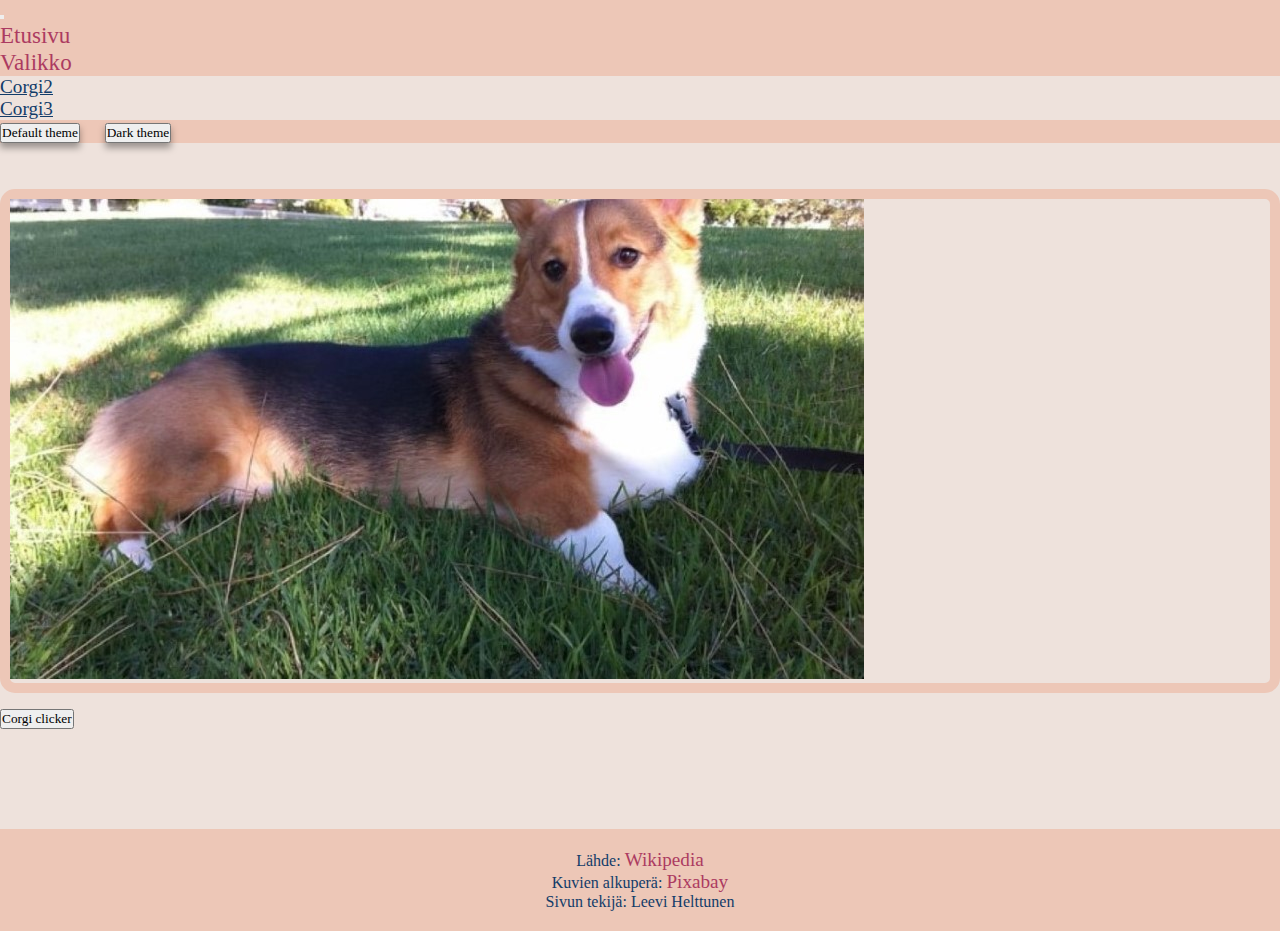
<file: pages/page3.html>
<!DOCTYPE html>
<html lang="en">

<head>
    <meta charset="UTF-8" />
    <meta http-equiv="X-UA-Compatible" content="IE=edge" />
    <meta name="viewport" content="width=device-width, initial-scale=1.0" />
    <title>page3</title>
    <link href="https://cdn.jsdelivr.net/npm/bootstrap@5.1.3/dist/css/bootstrap.min.css" rel="stylesheet" integrity="sha384-1BmE4kWBq78iYhFldvKuhfTAU6auU8tT94WrHftjDbrCEXSU1oBoqyl2QvZ6jIW3" crossorigin="anonymous" />
    <link rel="stylesheet" href="../styles.css" />
</head>

<body>
    <div class="header">
        <nav class="navbar navbar-expand-lg navbar-light">
            <div class="container-fluid">
                <button class="navbar-toggler" type="button" data-bs-toggle="collapse" data-bs-target="#navbarSupportedContent" aria-controls="navbarSupportedContent" aria-expanded="false" aria-label="Toggle navigation">
            <span class="navbar-toggler-icon"></span>
          </button>
                <div class="collapse navbar-collapse" id="navbarSupportedContent">
                    <ul class="navbar-nav me-auto mb-2 mb-lg-0">
                        <li class="nav-item">
                            <a class="nav-link active" aria-current="page" href="../index.html">Etusivu</a>
                        </li>
                        <li class="nav-item dropdown">
                            <a class="nav-link dropdown-toggle" href="#" id="navbarDropdown" role="button" data-bs-toggle="dropdown" aria-expanded="false">
                  Valikko
                </a>
                            <ul class="dropdown-menu" aria-labelledby="navbarDropdown">
                                <li><a class="dropdown-item" href="info.html">Corgi2</a></li>
                                <li><a class="dropdown-item" href="page3.html">Corgi3</a></li>
                            </ul>
                        </li>
                    </ul>
                    <button class="btn btn-light">Default theme</button>
                    <button class="btn btn-dark">Dark theme</button>
                </div>
            </div>
        </nav>
    </div>
    <div class="third-page-container container-fluid">
        <div class="row">
            <div class="col-4">
                <div class="img-container">
                    <img src="../images/etusivuCorgi.jpg" alt="Corgi nurmikolla" />
                </div>
            </div>
        </div>
        <div class="row">
            <div class="col-4">
                <div>
                    <button type="button" class="btn btn-primary" id="corgi-clicker">Corgi clicker</button>
                </div>
                <div id="counter"></div>
            </div>
        </div>
    </div>
    <div class="footer">
        <div class="row">
            <p class="col-4">
                Lähde: <a href="https://fi.wikipedia.org/wiki/Welsh_corgi_pembroke">Wikipedia</a>
            </p>
            <p class="col-4">Kuvien alkuperä: <a href="https://pixabay.com/fi/">Pixabay</a></p>
            <p class="col-4">Sivun tekijä: Leevi Helttunen</p>
        </div>
    </div>
    <script src="https://cdn.jsdelivr.net/npm/bootstrap@5.1.3/dist/js/bootstrap.bundle.min.js" integrity="sha384-ka7Sk0Gln4gmtz2MlQnikT1wXgYsOg+OMhuP+IlRH9sENBO0LRn5q+8nbTov4+1p" crossorigin="anonymous"></script>
    <script src="../script.js"></script>
</body>

</html>
</file>
<file: styles/scss/built-styles.css>
* {
  font-family: Georgia, "Times New Roman", Times, serif;
  padding: 0;
  margin: 0;
  box-sizing: border-box;
}

body {
  background-color: #eee2dc;
  color: #123c69;
}

.header {
  background-color: #edc7b7;
}

.navbar,
.nav-link,
.navbar-light {
  color: #ac3b61 !important;
  font-size: 1.5rem;
}

.dropdown-menu {
  background-color: #eee2dc;
}

.dropdown-menu a {
  text-decoration: underline;
}

.dropdown-item {
  color: #ac3b61;
}

a {
  font-size: 1.2rem;
  color: #ac3b61;
  text-decoration: none;
}

a:hover {
  text-decoration: underline;
  color: #ac3b61;
}

.row {
  --bs-gutter-x: 0;
}

.text-content {
  padding: 3rem 10rem;
  text-align: center;
}

.container-fluid {
  padding: 0;
}

.img-container {
  margin: 1em 0;
  border: 10px solid #edc7b7;
  border-radius: 15px;
  overflow: hidden;
}

.accordion-img {
  width: 50%;
  margin: 0 auto;
}

#accordion-corgi {
  width: 100%;
}

#carouselExampleIndicators {
  margin: 0 auto;
  text-align: center;
  max-width: 60%;
}

.carousel-indicators {
  margin-bottom: 2rem;
}

.accordion {
  margin: 1em 0;
}

.accordion-button {
  background-color: #edc7b7;
  font-size: 0.8em;
}

.accordion-item {
  background-color: #eee2dc;
}

.accordion-button:not(.collapsed) {
  background-color: #edc7b7;
  color: #ac3b61;
}

.accordion-button:focus {
  border-color: none;
  box-shadow: none;
}

.footer {
  padding: 20px;
  padding-bottom: 50px;
  background-color: #edc7b7;
  text-align: center;
}

.clicker-img {
  width: 45%;
  margin: 0 auto;
  border-radius: 40%;
}

#clicker-button {
  padding: 0;
  border: none;
}

#clicker-corgi {
  width: 100%;
  transition: all 0.3s;
}

#clicker-corgi:active {
  transform: scale(1.1);
}

#counter {
  font-size: 1.7rem;
}

.red-counter {
  color: #ac3b61;
}

.front-page-container,
.second-page-container,
.third-page-container {
  padding-bottom: 100px;
  padding-top: 30px;
}

.second-page-container,
.third-page-container {
  text-align: center;
}

.collapse > .btn {
  margin-right: 20px;
  box-shadow: inset 0 0 0px rgba(0, 0, 0, 0.275), 0 5px 7px rgba(0, 0, 0, 0.348);
}

.collapse > .btn:hover,
.collapse > .btn:active {
  border: 2px solid #ac3b61;
  transition: all 0.2s;
}

.dark-box {
  transition: all 0.5s;
  background-color: #3aafa9 !important;
}

.dark-border {
  transition: all 0.5s;
  border: #3aafa9 10px solid !important;
}

.dark-body {
  transition: all 0.5s;
  background-color: #def2f1 !important;
}

.dark-accordion-body {
  background-color: #def2f1 !important;
  transition: all 0.5s;
}

.dark-font {
  color: #17252a;
  transition: all 0.5s;
}
.dark-font a {
  color: #17252a !important;
}

@media screen and (max-width: 768px) {
  #carouselExampleIndicators {
    max-width: 100%;
  }

  .dropdown-menu,
.dropdown-menu a {
    text-align: center;
    border: none;
  }

  .text-content {
    padding: 2rem 1rem;
  }

  .accordion-img {
    width: 100%;
  }

  .clicker-img {
    width: 90%;
  }
}

/*# sourceMappingURL=built-styles.css.map */
</file>
<file: styles.css>
* {
    font-family: Georgia, "Times New Roman", Times, serif;
    padding: 0;
    margin: 0;
    box-sizing: border-box;
}

body {
    background-color: #eee2dc;
    color: #123c69;
}

.navbar,
.nav-link,
.navbar-light {
    background-color: #edc7b7;
    color: #ac3b61 !important;
    font-size: 1.2em;
}

.dropdown-menu,
.dropdown-menu a {
    background-color: #eee2dc;
    text-decoration: underline;
    color: #123c69;
}

a {
    font-size: 1.2rem;
    color: #123c69;
    text-decoration: none;
}

a:hover {
    text-decoration: underline;
    color: #ac3b61;
}

.row {
    --bs-gutter-x: 0;
}

.text-content {
    padding: 3rem 10rem;
    text-align: center;
}

.container-fluid {
    padding: 0;
}

.img-container {
    margin: 1em 0;
    border: 10px solid #edc7b7;
    border-radius: 15px;
}

.accordion-img {
    width: 50%;
    margin: 0 auto;
}

#accordion-corgi {
    width: 100%;
}

#carouselExampleIndicators {
    margin: 0 auto;
    text-align: center;
    max-width: 60%;
}

.carousel-indicators {
    margin-bottom: 2rem;
}

.accordion {
    margin: 1em 0;
}

.accordion-button {
    background-color: #edc7b7;
    font-size: 0.8em;
}

.accordion-item {
    background-color: #eee2dc;
}

.accordion-button:not(.collapsed) {
    background-color: #edc7b7;
}

.footer {
    padding: 20px;
    background-color: #edc7b7;
    text-align: center;
}

.front-page-container,
.second-page-container,
.third-page-container {
    padding-bottom: 100px;
    padding-top: 30px;
}

.second-page-container {
    text-align: center;
}

.collapse>.btn {
    margin-right: 20px;
    box-shadow: inset 0 0 0px rgba(0, 0, 0, 0.275), 0 5px 7px rgba(0, 0, 0, 0.348);
}

.collapse>.btn:hover,
.collapse>.btn:active {
    border: 2px solid #ac3b61;
    transition: all 0.2s;
}

p>a {
    color: #ac3b61;
}

@media screen and (max-width: 768px) {
    #carouselExampleIndicators {
        max-width: 100%;
    }
    .dropdown-menu,
    .dropdown-menu a {
        background-color: #edc7b7;
        text-align: center;
        border: none;
    }
    .text-content {
        padding: 2rem 1rem;
    }
    .accordion-img {
        width: 100%;
    }
}
</file>
